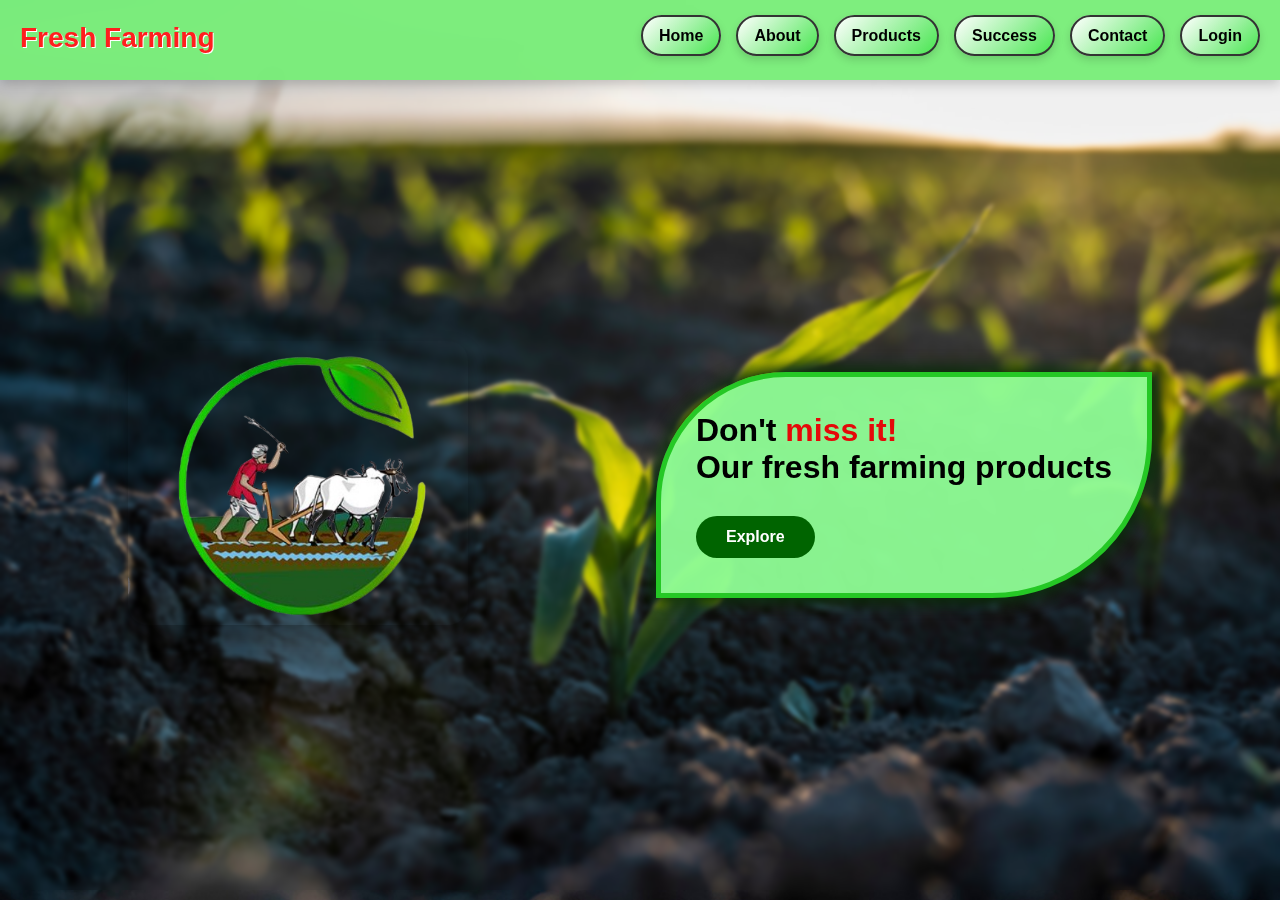
<file: index.html>
<!DOCTYPE html>
<html lang="en">

<head>
  <meta charset="UTF-8" />
  <meta name="viewport" content="width=device-width, initial-scale=1.0" />
  <title>Fresh Farming</title>
  <link rel="stylesheet" href="index.css" />
</head>


<body>
  <!-- Navigation Bar -->
  <nav>
    <div class="nav-header">
      <div class="nav-brand">Fresh Farming</div>
      <button class="menu-toggle" onclick="toggleMenu()">☰</button>
    </div>
    <ul id="nav-links">
      <li><a href="index.html">Home</a></li>
      <li><a href="about.html">About</a></li>
      <li><a href="products.html">Products</a></li>
      <li><a href="success.html">Success</a></li>
      <li><a href="contact.html">Contact</a></li>
      <li><a href="login.html" class="login-btn">Login</a></li>
    </ul>
  </nav>

  <!-- Hero Section -->
  <section class="hero">
    <div class="hero-image">
      <img src="farmer.png" alt="Farmer">
    </div>
    <div class="hero-text">
      <h2>Don't <span class="highlight">miss it!</span><br>Our fresh farming products</h2>
      <a href="https://vegease.in" class="explore-btn">Explore</a>
    </div>
  </section>

  <script>
    function toggleMenu() {
      document.getElementById("nav-links").classList.toggle("show");
    }
  </script>

</body>

</html>


</body>

</html>
</file>
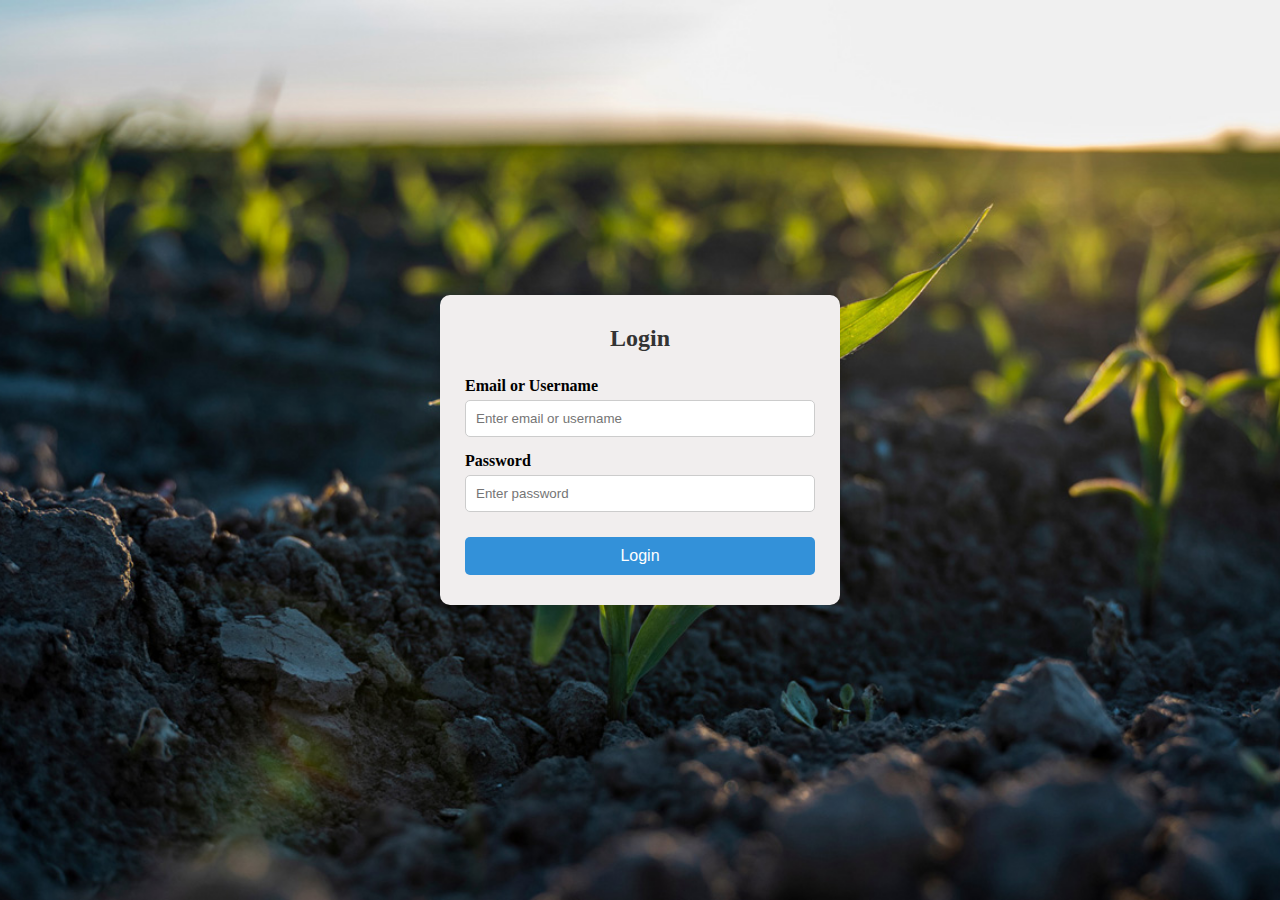
<file: login.html>
<!DOCTYPE html>
<html lang="en">

<head>
  <meta charset="UTF-8">
  <meta name="viewport" content="width=device-width, initial-scale=1.0">
  <title>Login Form</title>
  <style>
    * {
      margin: 0;
      padding: 0;
      box-sizing: border-box;
    }

    body {
      font-family: 'Times New Roman', Times, serif;
      background-image: url("farming.jpeg");
      background-repeat: no-repeat;
      background-position: center;
      background-size: cover;
      display: flex;
      align-items: center;
      justify-content: center;
      height: 100vh;
    }


    .login-container {
      background-color: rgb(241, 238, 238);
      padding: 30px 25px;
      border-radius: 10px;
      box-shadow: 0 0 15px rgba(0, 0, 0, 0.2);
      width: 90%;
      max-width: 400px;
    }

    .login-container h2 {
      text-align: center;
      margin-bottom: 25px;
      color: #333;
    }

    .form-group {
      margin-bottom: 15px;
    }

    .form-group label {
      display: block;
      margin-bottom: 5px;
      font-weight: bold;
    }

    .form-group input {
      width: 100%;
      padding: 10px;
      border: 1px solid #ccc;
      border-radius: 5px;
    }

    .form-group input:focus {
      outline: none;
      border-color: #56ab2f;
    }

    .btn {
      width: 100%;
      padding: 10px;
      background-color: #3391d9;
      border: none;
      color: white;
      font-size: 16px;
      border-radius: 5px;
      cursor: pointer;
      margin-top: 10px;
    }

    .btn:hover {
      background-color: #3f8f20;
    }

    .extra-links {
      text-align: center;
      margin-top: 15px;
    }

    .extra-links a {
      text-decoration: none;
      color: #56ab2f;
      font-size: 14px;
    }

    @media (max-width: 400px) {
      .login-container {
        padding: 20px;
      }

      .btn {
        font-size: 14px;
      }
    }
  </style>
</head>

<body>

  <div class="login-container">
    <h2>Login</h2>
    <form>
      <div class="form-group">
        <label for="email">Email or Username</label>
        <input type="text" id="email" name="email" placeholder="Enter email or username" required>
      </div>

      <div class="form-group">
        <label for="password">Password</label>
        <input type="password" id="password" name="password" placeholder="Enter password" required>
      </div>

      <button type="submit" class="btn">Login</button>


    </form>
  </div>

</body>

</html>
</file>
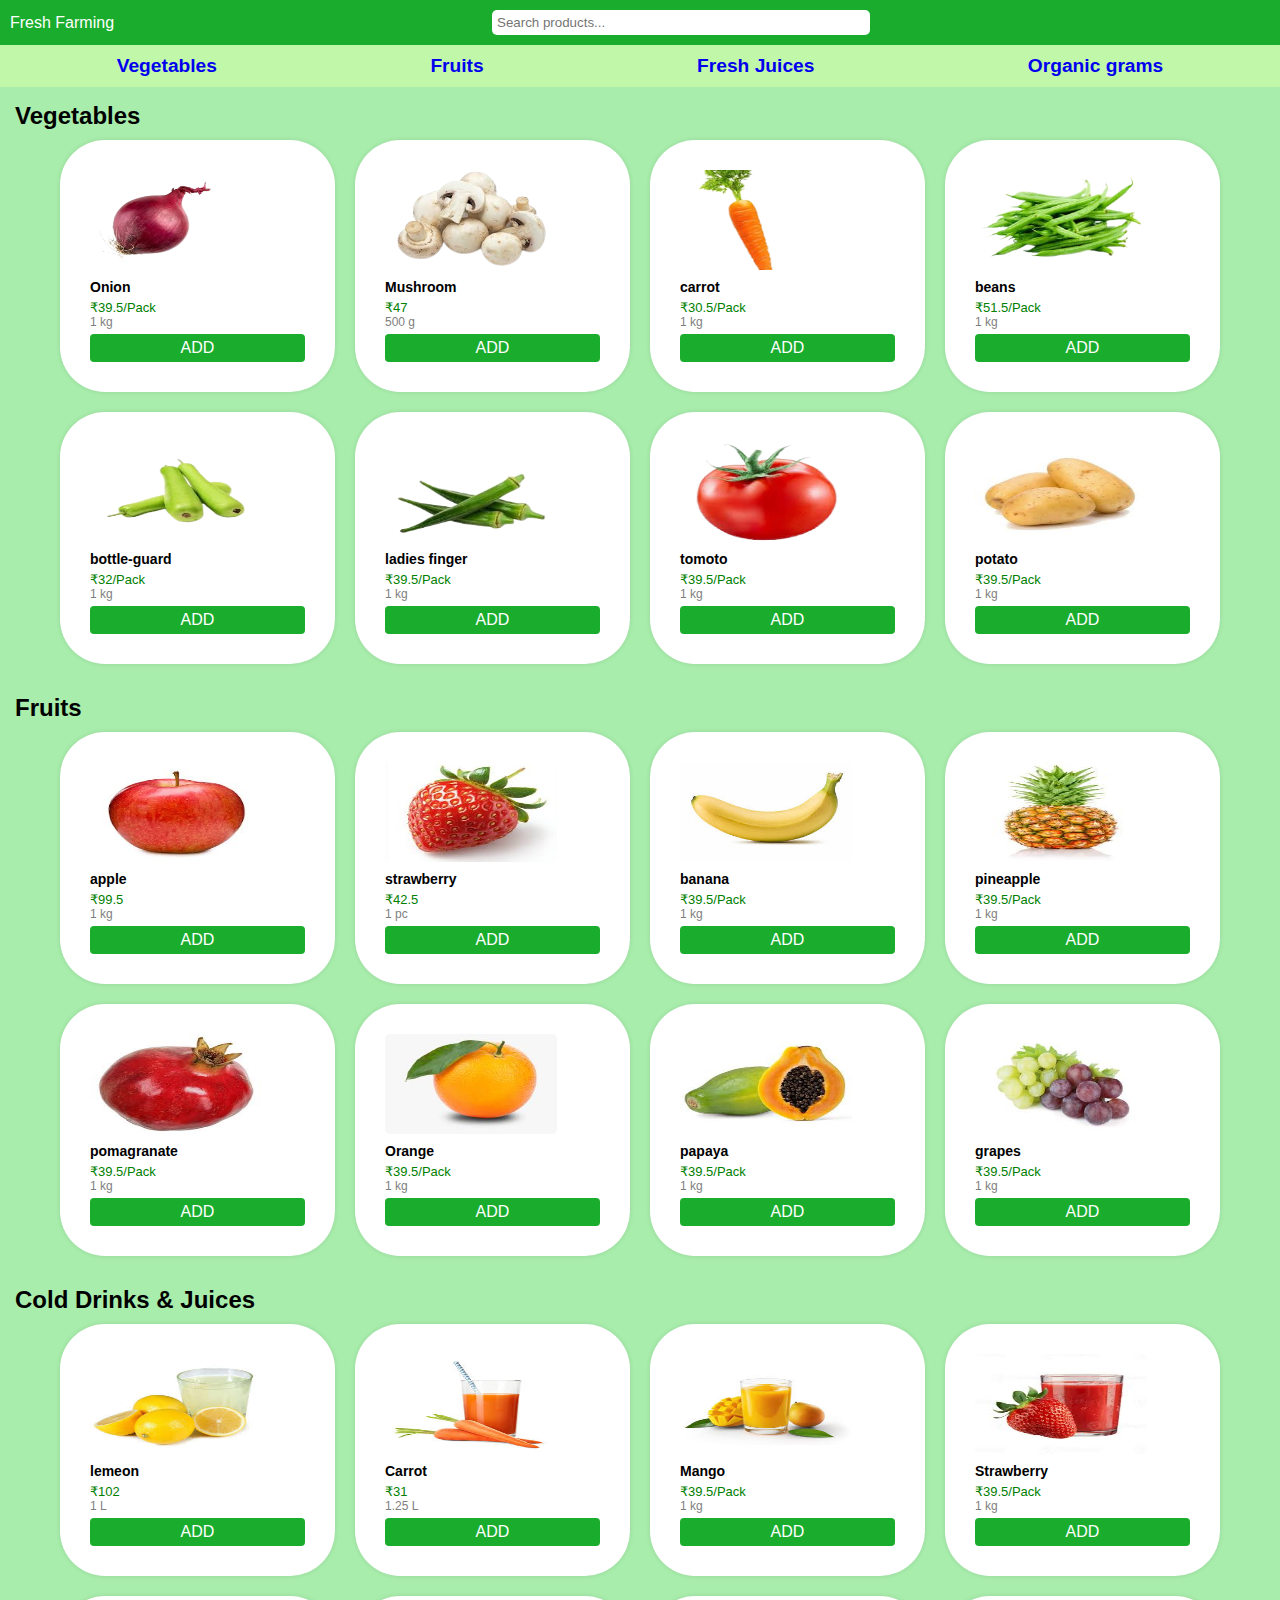
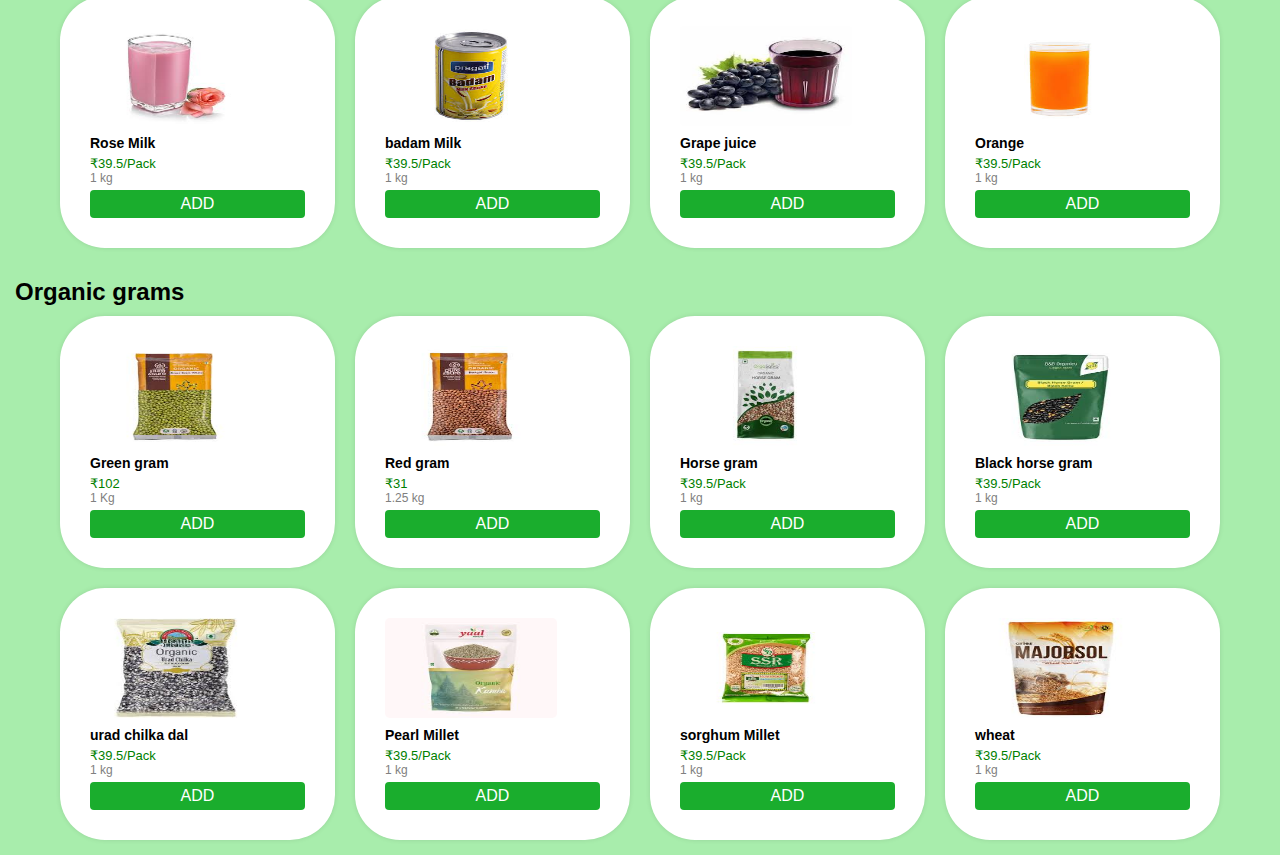
<file: products.html>
<!DOCTYPE html>
<html lang="en">

<head>
    <meta charset="UTF-8" />
    <meta name="viewport" content="width=device-width, initial-scale=1.0" />
    <title>fresh farming</title>
    <style>
        * {
            margin: 0;
            padding: 0;
            box-sizing: border-box;
        }

        body {
            font-family: Arial, sans-serif;
            background-color: rgb(168, 237, 172);
        }

        header {
            background-color: #1aad2d;
            color: white;
            padding: 10px;
            display: flex;
            align-items: center;
            justify-content: space-between;
        }

        header input {
            padding: 5px;
            border-radius: 5px;
            border: none;
            width: 50%;
        }

        nav {
            background-color: rgb(193, 247, 168);
            padding: 10px;
            display: flex;
            flex-wrap: wrap;
            justify-content: space-around;
            font-size: 14px;
        }

        nav a {
            text-decoration: none;
            font-size: 1.2rem;
            font-weight: bold;
            padding: 6px;
            border-radius: 10px;
            transition: background-color 0.3s, color 0.3s;

            &:hover {
                background-color: #000000;
                color: white;
            }
        }


        .notice {
            background-color: #ffeaa7;
            text-align: center;
            padding: 8px;
            color: #444;
        }

        .section {
            padding: 15px;
        }

        .section h2 {
            margin-bottom: 10px;
        }

        .products {
            display: flex;
            flex-wrap: wrap;
            gap: 20px;
            justify-content: center;
        }

        .product {

            background-color: white;
            padding: 30px;
            border-radius: 45px;
            width: 45%;
            position: relative;
            box-shadow: 0 0 5px rgba(0, 0, 0, 0.1);
        }

        .product img {
            width: 80%;
            height: 100px;
            border-radius: 5px;
        }

        .product h4 {
            margin: 5px 0;
            font-size: 14px;
        }

        .price {
            font-size: 13px;
            color: green;
        }

        .weight {
            font-size: 12px;
            color: gray;
        }

        .add-btn {
            margin-top: 5px;
            display: block;
            background-color: #1aad2d;
            color: white;
            text-align: center;
            padding: 5px;
            border-radius: 4px;
            text-decoration: none;
        }

        @media(min-width: 768px) {
            .product {
                width: 22%;
            }

            header input {
                width: 30%;
            }
        }
    </style>
</head>

<body>

    <header>
        <div>Fresh Farming</div>
        <input type="text" placeholder="Search products..." style="margin-right:400px;">
    </header>
    <nav>
        <span><a href="#veg">Vegetables</a></span>
        <span><a href="#fru">Fruits</a></span>
        <span><a href="#cold">Fresh Juices</a></span>
        <span><a href="#gram">Organic grams</a></span>

    </nav>
    <div class="section" id="veg">
        <h2>Vegetables</h2>
        <div class="products">
            <div class="product">
                <img src="onion-removebg-preview.png" alt="onion" style="width:130px">
                <h4>Onion</h4>
                <div class="price">₹39.5/Pack</div>
                <div class="weight">1 kg</div>
                <a href="#" class="add-btn">ADD</a>
            </div>

            <div class="product">

                <img src="mushroom-removebg-preview.png" alt="mushroom">
                <h4>Mushroom</h4>
                <div class="price">₹47</div>
                <div class="weight">500 g</div>
                <a href="#" class="add-btn">ADD</a>
            </div>

            <div class="product">

                <img src="carrot-removebg-preview.png" alt="carrot" style="width:130px">
                <h4>carrot</h4>
                <div class="price">₹30.5/Pack</div>
                <div class="weight">1 kg</div>
                <a href="#" class="add-btn">ADD</a>
            </div>

            <div class="product">

                <img src="beans-removebg-preview.png" alt="beans" style="">
                <h4>beans</h4>
                <div class="price">₹51.5/Pack</div>
                <div class="weight">1 kg</div>
                <a href="" class="add-btn">ADD</a>
            </div>
            <div class="product">

                <img src="bottle_guard-removebg-preview.png" alt="bottle-guard">
                <h4>bottle-guard</h4>
                <div class="price">₹32/Pack</div>
                <div class="weight">1 kg</div>
                <a href="#" class="add-btn">ADD</a>
            </div>
            <div class="product">

                <img src="ladies_finger-removebg-preview.png" alt="ladies">
                <h4>ladies finger</h4>
                <div class="price">₹39.5/Pack</div>
                <div class="weight">1 kg</div>
                <a href="#" class="add-btn">ADD</a>
            </div>
            <div class="product">

                <img src="tomoto-removebg-preview.png" alt="tomoto">
                <h4>tomoto</h4>
                <div class="price">₹39.5/Pack</div>
                <div class="weight">1 kg</div>
                <a href="#" class="add-btn">ADD</a>
            </div>
            <div class="product">

                <img src="potato 2.jpeg" alt="potato">
                <h4>potato</h4>
                <div class="price">₹39.5/Pack</div>
                <div class="weight">1 kg</div>
                <a href="#" class="add-btn">ADD</a>
            </div>
        </div>
    </div>

    <div class="section" id="fru">
        <h2>Fruits</h2>
        <div class="products">
            <div class="product">

                <img src="apple.jpeg" alt="apple">
                <h4>apple</h4>
                <div class="price">₹99.5</div>
                <div class="weight">1 kg</div>
                <a href="#" class="add-btn">ADD</a>
            </div>

            <div class="product">
                <img src="strawberry.jpeg" alt="strawberry">
                <h4>strawberry</h4>
                <div class="price">₹42.5</div>
                <div class="weight">1 pc</div>
                <a href="#" class="add-btn">ADD</a>
            </div>

            <div class="product">

                <img src="banana.jpeg" alt="banana">
                <h4>banana</h4>
                <div class="price">₹39.5/Pack</div>
                <div class="weight">1 kg</div>
                <a href="#" class="add-btn">ADD</a>
            </div>
            <div class="product">
                <img src="pineapple.jpeg" alt="pineapple">
                <h4>pineapple</h4>
                <div class="price">₹39.5/Pack</div>
                <div class="weight">1 kg</div>
                <a href="#" class="add-btn">ADD</a>
            </div>
            <div class="product">

                <img src="pomagranate.jpeg" alt="pomagranate">
                <h4>pomagranate</h4>
                <div class="price">₹39.5/Pack</div>
                <div class="weight">1 kg</div>
                <a href="#" class="add-btn">ADD</a>
            </div>
            <div class="product">

                <img src="orange.jpeg" alt="orange">
                <h4>Orange</h4>
                <div class="price">₹39.5/Pack</div>
                <div class="weight">1 kg</div>
                <a href="#" class="add-btn">ADD</a>
            </div>
            <div class="product">

                <img src="papaya.jpeg" alt="papaya">
                <h4>papaya</h4>
                <div class="price">₹39.5/Pack</div>
                <div class="weight">1 kg</div>
                <a href="#" class="add-btn">ADD</a>
            </div>
            <div class="product">

                <img src="grapes 2.jpeg" alt="grapes">
                <h4>grapes</h4>
                <div class="price">₹39.5/Pack</div>
                <div class="weight">1 kg</div>
                <a href="#" class="add-btn">ADD</a>
            </div>
        </div>
    </div>

    <div class="section" id="cold">
        <h2>Cold Drinks & Juices</h2>
        <div class="products">
            <div class="product">
                <img src="lemon juice.jpeg" alt="lemeon">
                <h4>lemeon</h4>
                <div class="price">₹102</div>
                <div class="weight">1 L</div>
                <a href="#" class="add-btn">ADD</a>
            </div>

            <div class="product">
                <img src="carrot juice.jpeg" alt="Carrot juice">
                <h4>Carrot</h4>
                <div class="price">₹31</div>
                <div class="weight">1.25 L</div>
                <a href="#" class="add-btn">ADD</a>
            </div>
            <div class="product">
                <img src="mango juice 2.jpeg" alt="MANGO">
                <h4>Mango</h4>
                <div class="price">₹39.5/Pack</div>
                <div class="weight">1 kg</div>
                <a href="#" class="add-btn">ADD</a>
            </div>
            <div class="product">
                <img src="strawberry 1.jpeg" alt="strawberry">
                <h4>Strawberry</h4>
                <div class="price">₹39.5/Pack</div>
                <div class="weight">1 kg</div>
                <a href="#" class="add-btn">ADD</a>
            </div>
            <div class="product">

                <img src="rose milk.jpeg" alt="rosemilk">
                <h4>Rose Milk</h4>
                <div class="price">₹39.5/Pack</div>
                <div class="weight">1 kg</div>
                <a href="#" class="add-btn">ADD</a>
            </div>
            <div class="product">

                <img src="badam milk2.jpeg" alt="badam">
                <h4>badam Milk</h4>
                <div class="price">₹39.5/Pack</div>
                <div class="weight">1 kg</div>
                <a href="#" class="add-btn">ADD</a>
            </div>
            <div class="product">

                <img src="grapes juice.jpeg" alt="grape juice">
                <h4>Grape juice</h4>
                <div class="price">₹39.5/Pack</div>
                <div class="weight">1 kg</div>
                <a href="#" class="add-btn">ADD</a>
            </div>
            <div class="product">
                <img src="orange 1.jpeg" alt="orange">
                <h4>Orange</h4>
                <div class="price">₹39.5/Pack</div>
                <div class="weight">1 kg</div>
                <a href="#" class="add-btn">ADD</a>
            </div>
        </div>
    </div>
    <div class="section" id="gram">
        <h2>Organic grams</h2>
        <div class="products">
            <div class="product">
                <img src="green gram.jpeg" alt="green gram">
                <h4>Green gram</h4>
                <div class="price">₹102</div>
                <div class="weight">1 Kg</div>
                <a href="#" class="add-btn">ADD</a>
            </div>

            <div class="product">
                <img src="red gram.jpeg" alt="red gram">
                <h4>Red gram</h4>
                <div class="price">₹31</div>
                <div class="weight">1.25 kg</div>
                <a href="#" class="add-btn">ADD</a>
            </div>
            <div class="product">
                <img src="horse gram.jpeg" alt="horse gram">
                <h4>Horse gram</h4>
                <div class="price">₹39.5/Pack</div>
                <div class="weight">1 kg</div>
                <a href="#" class="add-btn">ADD</a>
            </div>
            <div class="product">
                <img src="black horse gram.jpeg" alt="black horse gram">
                <h4>Black horse gram</h4>
                <div class="price">₹39.5/Pack</div>
                <div class="weight">1 kg</div>
                <a href="#" class="add-btn">ADD</a>
            </div>
            <div class="product">

                <img src="urad chilka.jpeg" alt="urad chilka dal">
                <h4>urad chilka dal</h4>
                <div class="price">₹39.5/Pack</div>
                <div class="weight">1 kg</div>
                <a href="#" class="add-btn">ADD</a>
            </div>
            <div class="product">

                <img src="kambu.jpeg" alt="kambu">
                <h4>Pearl Millet</h4>
                <div class="price">₹39.5/Pack</div>
                <div class="weight">1 kg</div>
                <a href="#" class="add-btn">ADD</a>
            </div>
            <div class="product">

                <img src="solam.jpeg" alt="solam">
                <h4>sorghum Millet</h4>
                <div class="price">₹39.5/Pack</div>
                <div class="weight">1 kg</div>
                <a href="#" class="add-btn">ADD</a>
            </div>
            <div class="product">
                <img src="wheat.jpeg" alt="wheat">
                <h4>wheat</h4>
                <div class="price">₹39.5/Pack</div>
                <div class="weight">1 kg</div>
                <a href="#" class="add-btn">ADD</a>
            </div>
        </div>
    </div>

</body>

</html>
</file>
<file: index.css>
/* Reset & Base */
* {
  margin: 0;
  padding: 0;
  box-sizing: border-box;
  font-family: 'Segoe UI', sans-serif;
}

body {
  background: url("farming.jpeg") no-repeat center center fixed;
  background-size: cover;
  min-height: 100vh;
}

/* Navigation */
nav {
  background: rgba(119, 237, 119, 0.95);
  position: sticky;
  top: 0;
  z-index: 1000;
  padding: 5px 20px;
  box-shadow: 0 4px 12px rgba(0, 0, 0, 0.2);
  backdrop-filter: blur(5px);
}

.nav-header {
  display: flex;
  justify-content: space-between;
  align-items: center;
}

.nav-brand {
  font-size: 28px;
  font-weight: bold;
  color: #ff1e1e; 
 position: relative;
 top: 17px;
  text-shadow: 1px 1px #ffffff;
}

.menu-toggle {
  display: none;
  font-size: 20px;
  background: none;
  border: none;
  cursor: pointer;
  color: #000;
}

/* Navigation Links - Desktop */
#nav-links {
  list-style: none;
  display: flex;
  gap: 15px;
  margin: 10px auto;
  justify-content: center;   /* Centers horizontally */
  flex-wrap: wrap;
  box-sizing: border-box;
  justify-content: end;
    position: relative;
    bottom:20px;
}

/* Responsive Nav - Mobile */
@media screen and (max-width: 600px) {
  #nav-links {
    display: flex;
    flex-direction: column;
    align-items: center;     /* Center links vertically */
    margin: 10px 0;
    align-items: flex-start;
  
  }
}
#nav-links li a {
  text-decoration: none;
  color: black;
  font-weight: 600;
  padding: 10px 16px;
  background: linear-gradient(135deg, #ffffff 0%, #49e651 100%);
  border: 2px solid #333;
  border-radius: 50px;
  box-shadow: 0 4px 8px rgba(0, 0, 0, 0.15);
  transition: all 0.3s ease;
}

#nav-links li a:hover {
  color: #006400;
  background: linear-gradient(135deg, #d7ffd9, #7dff9d);
}

.login-btn {
  background-color: rgb(29, 115, 23);
  color: rgb(0, 0, 0) !important;
  border: 3px solid rgb(23, 13, 13);
  border-radius: 12px;
  padding: 8px 20px;
  font-weight: bold;
  box-shadow: 0 2px 6px rgba(0, 0, 0, 0.2);
}

/* Hero Section */
.hero {
  display: flex;
  justify-content: space-between;
  align-items: center;
  padding: 80px 10%;
  min-height: 90vh;
  gap: 40px;
  flex-wrap: wrap;
  backdrop-filter: blur(2px);
}

.hero-image img {
  width: 340px;
  max-width: 100%;
  border-radius: 20px;
  box-shadow: 0 8px 18px rgba(0, 0, 0, 0.25);
  animation: float 5s ease-in-out infinite;
}

@keyframes float {
  0%, 100% { transform: translateY(0); }
  50% { transform: translateY(-15px); }
}

.hero-text {
  background: rgba(143, 254, 150, 0.95);
  padding: 35px;
  border-radius: 130px 0px 160px 0px;
  border: 5px solid rgb(37, 200, 37);
  box-shadow: 0 0 15px 5px #0b2e0b;
  color: #000;
  max-width: 520px;
   animation: float 5s ease-in-out infinite;
}

.hero-text h2 {
  font-size: 2rem;
  margin-bottom: 20px;
  font-weight: bold;
}

.hero-text .highlight {
  color: rgb(229, 9, 9);
}

.explore-btn {
  background-color: rgb(0, 100, 0);
  color: #fff;
  padding: 12px 30px;
  text-decoration: none;
  border-radius: 30px;
  font-weight: bold;
  display: inline-block;
  margin-top: 10px;
  transition: 0.3s ease;
}

.explore-btn:hover {
  background-color: #006400;
  transform: scale(1.05);
}

/* Responsive Styles */
@media (max-width: 874px) {
  .menu-toggle {
    display: block;
  }

  #nav-links {
    display: none;
    flex-direction: column;
    background: rgba(119, 237, 119, 0.95);
    padding: 10px;
    width: 100%;
  }

  #nav-links.show {
    display: flex;
  }

  #nav-links li {
    margin-bottom: 10px;
  }

  .hero {
    flex-direction: column;
    text-align: center;
    padding: 40px 20px;
  }

  .hero-text {
    padding: 30px;
    border-radius: 25px;
  }

  .hero-image img {
    width: 280px;
  }
}
</file>
